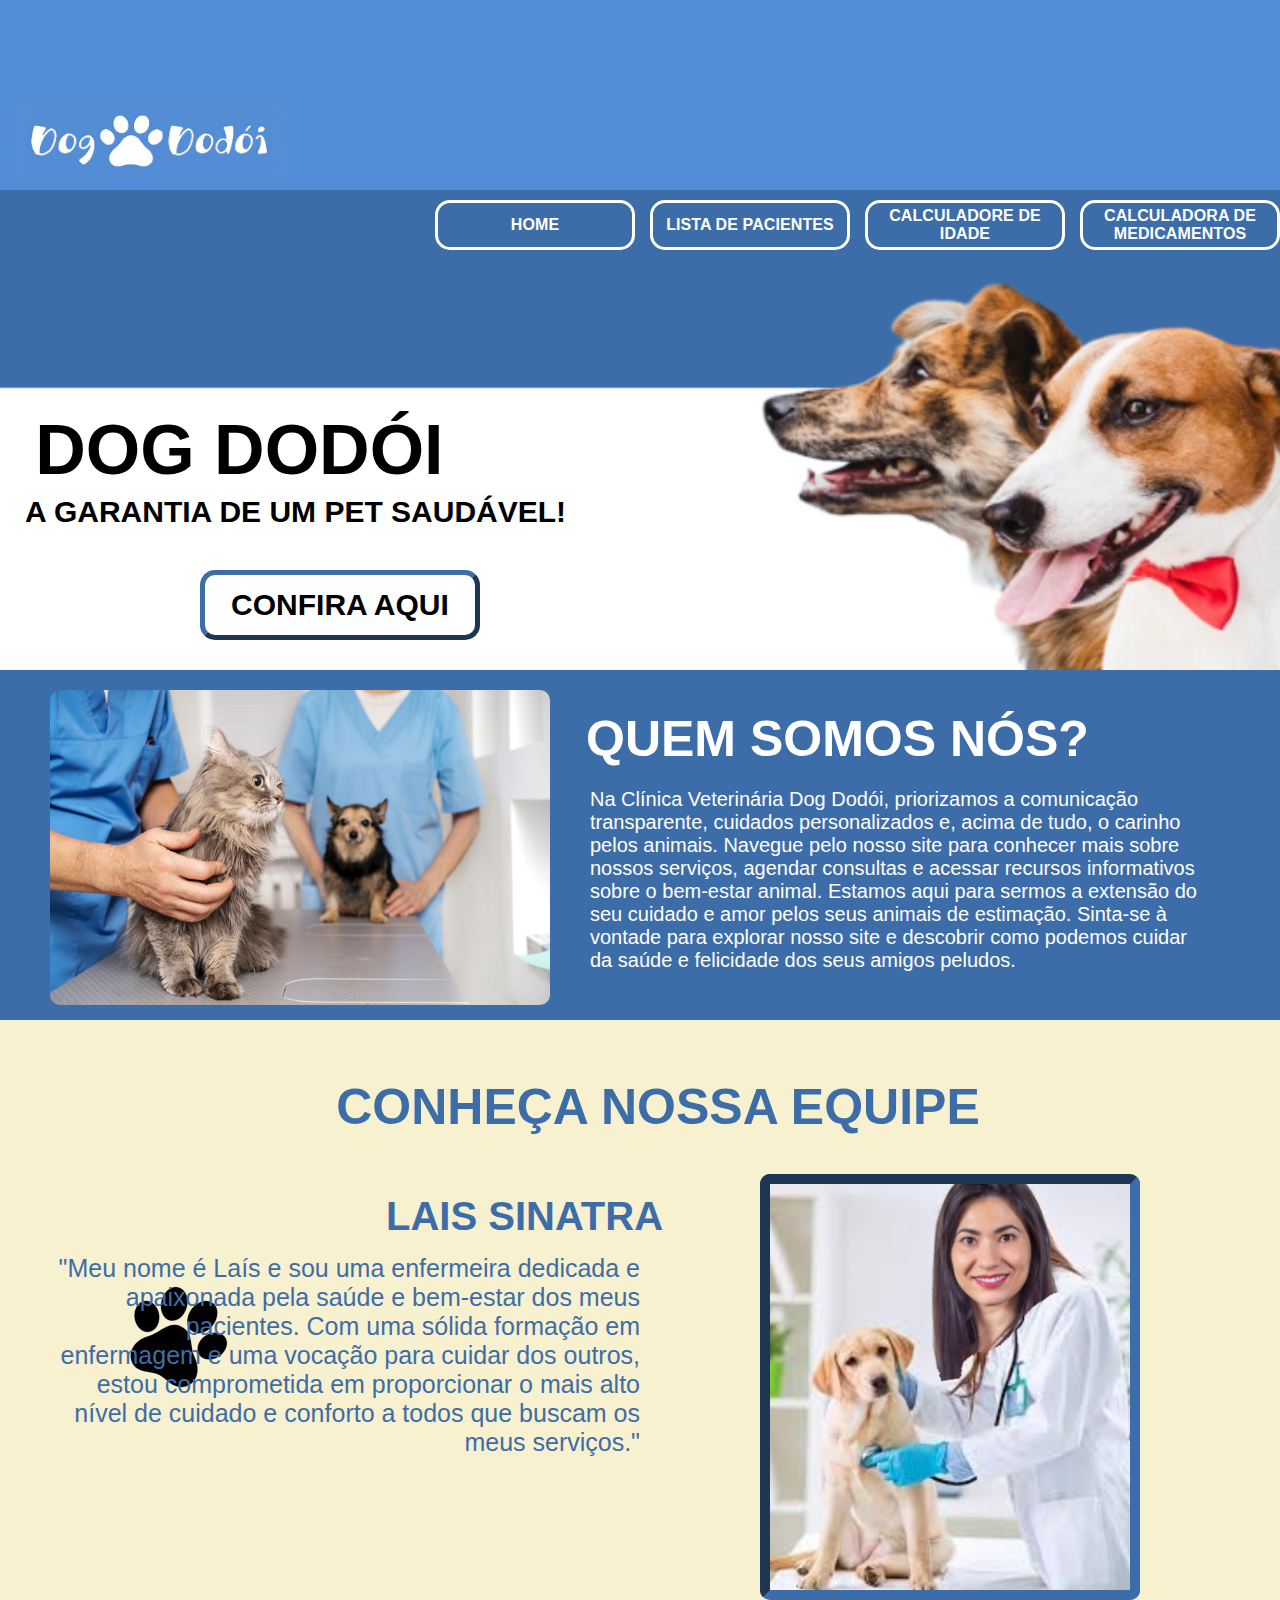
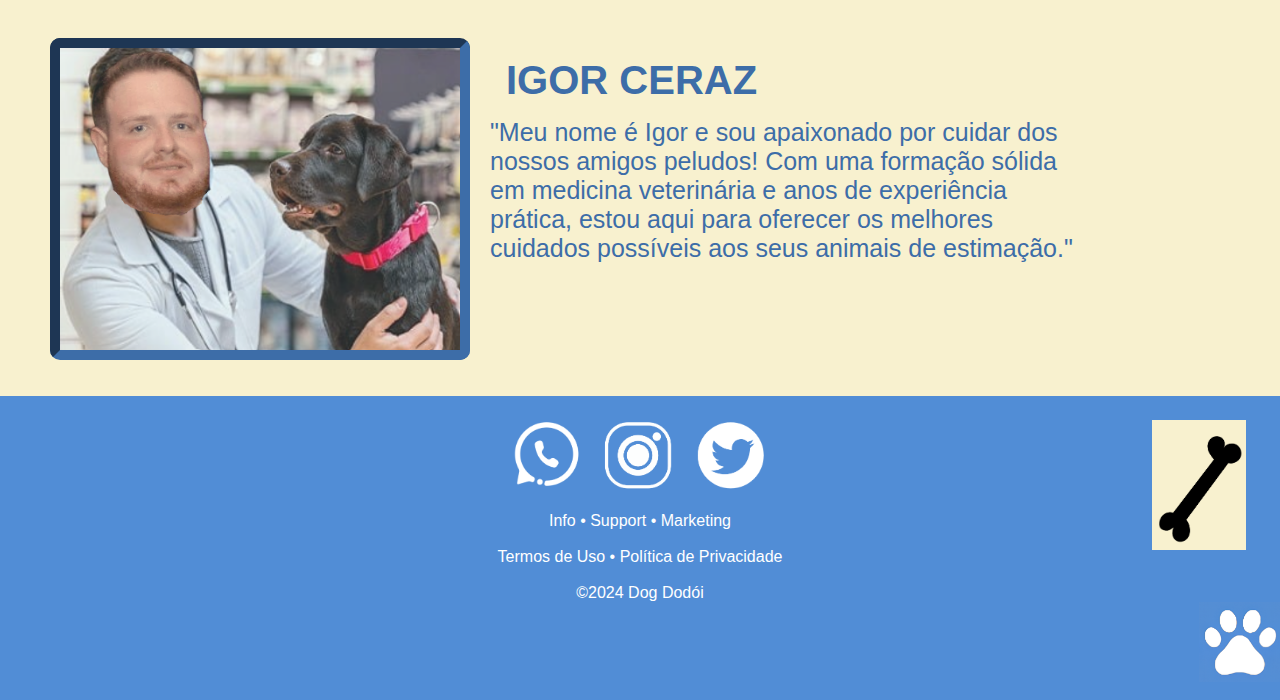
<file: Templates/index.html>
<!DOCTYPE html>
<html lang="pt-br">
<head>
    <meta charset="UTF-8">
    <meta name="viewport" content="width=device-width, initial-scale=1.0">
    <title>Dog Dodói</title>
    <link rel="stylesheet" href="../static/css/inicio.css">
    <link rel="shortcut icon" href="../static/img/logo2.png" type="image/x-icon">
</head>
<body>
    <header class="cabecao">
        <img src="../static/img/logo.png" alt="" class="logo">
        <div>
            <a href="/"><button class="btn">HOME</button></a>
            <a href="lista_de_pacientes"><button class="btn">LISTA DE PACIENTES</button></a>
            <a href="calculadora_idade"><button class="btn">CALCULADORE DE IDADE</button></a>
            <a href="medicamento"><button class="btn">CALCULADORA DE MEDICAMENTOS</button></a>
        </div>
    </header>

    <main class="fundo">
        <div class="titulo">
            <h1 class="titulo">DOG DODÓI</h1>
            <p class="slogan">A GARANTIA DE UM PET SAUDÁVEL!
            </p>
            <a href="/adicionar_paciente"><button class="conferir">CONFIRA AQUI</button></a>
        <img src="../static/img/cachorro_fofo.png" alt="" class="imagem">
        </div>
        <section>
            <div class="inicial">
            <img src="../static/img/gato_cachorro.png" alt="" class="gato_cachorro"> 
            <!-- Imagem ilustrativa com texto embaixo -->
             <div>
             <h2 class="hwa">QUEM SOMOS NÓS?</h2>  
            <p class="texto1"> Na Clínica Veterinária Dog Dodói, priorizamos a comunicação transparente,
                 cuidados personalizados e, acima de tudo, o carinho pelos animais.
                  Navegue pelo nosso site para conhecer mais sobre nossos serviços,
                   agendar consultas e acessar recursos informativos sobre o bem-estar animal.
                Estamos aqui para sermos a extensão do seu cuidado e amor pelos seus animais de estimação.
                 Sinta-se à vontade para explorar nosso site e descobrir como podemos cuidar
                  da saúde e felicidade dos seus amigos peludos.
            </p>
            </div>
            </section>
            <br>

            <!-- <div class="fundo"> -->
                <h2 class="titulo2">
                    CONHEÇA NOSSA EQUIPE
                </h2>
                <img src="../static/img/patinha.png" alt="" class="patinha">
                <br>
            <section>
            <div class="medica">
                <img src="../static/img/lais_e_cadela.png" alt="" class="igin"> 
            <!-- Imagem ilustrativa com texto embaixo -->
             
             <h3 class="lais">LAIS SINATRA</h3>  
            <p class="texto2"> "Meu nome é Laís e sou uma enfermeira dedicada e apaixonada pela 
                saúde e bem-estar dos meus pacientes. Com uma sólida formação em enfermagem e uma 
                vocação para cuidar dos outros, estou comprometida em proporcionar o mais alto nível 
                de cuidado e conforto a todos que buscam os meus serviços."</p>
            </div>
<br>
            <div class="medica">
            <img src="../static/img/igor_cachorro.png" alt="" class="laizin"> 
            <!-- Imagem ilustrativa com texto embaixo -->
             
             <h3>IGOR CERAZ</h3>  
            <p class="texto3"> "Meu nome é Igor e sou apaixonado por cuidar dos nossos amigos 
                peludos! Com uma formação sólida em medicina veterinária e anos de experiência 
                prática, estou aqui para oferecer os melhores cuidados possíveis aos seus animais 
                de estimação."</p>
            </div>
            <img src="../static/img/osso.png" alt="" class="osso">
        </section>

        <br><br>

    </main>
    <footer>
        <div class="cor_azul">
            <br>
        <div class="rodape">
            <br><br><br>
            <img src="../static/img/contatos_verdadeiro.png" alt="" class="redes">

        </div>
        <br>
        <div class="rodape2">
            <p>Info • Support • Marketing</p>
        </div>
        <br>
        <div class="rodape2">
            <p>Termos de Uso • Política de Privacidade</p>
        </div>
        <br>
        <div class="rodape2">
            <p>©2024 Dog Dodói</p>
        </div>
        <div class="divdiv"><img src="../static/img/logo2.png" alt="" class="logo2"></div>
        <br>
    </div>
    </footer>
</body>
</html>
</file>
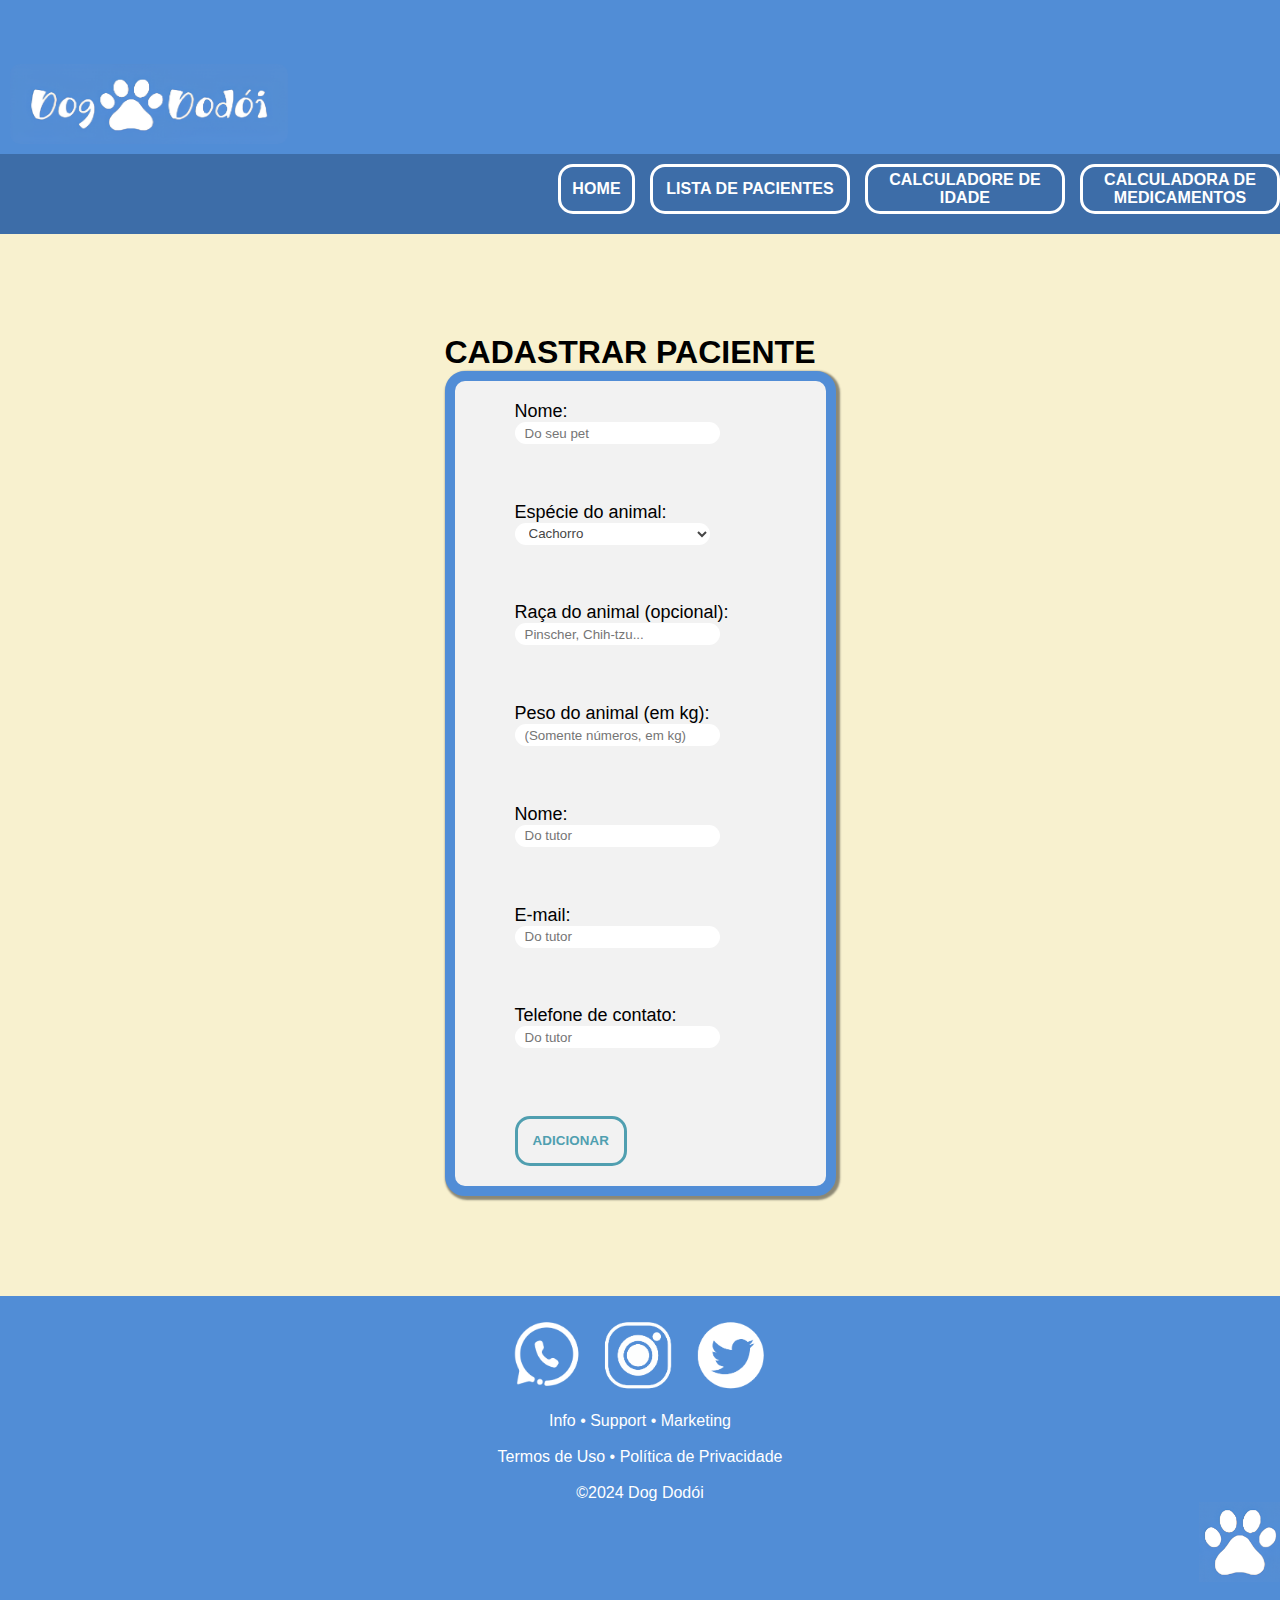
<file: Templates/adicionar_paciente.html>
<!DOCTYPE html>
<html lang="pt-br">
<head>
    <meta charset="UTF-8">
    <meta name="viewport" content="width=device-width, initial-scale=1.0">
    <title>Adicionar paciente</title>
    <link rel="stylesheet" href="../static/css/adicionar_e_agendar.css">
    <link rel="shortcut icon" href="../static/img/logo2.png" type="image/x-icon">
</head>
<body>
    <header class="cabecao">
        <img src="../static/img/logo.png" alt="" class="logo">
        <div>
            <a href="/"><button class="btn">HOME</button></a>
            <a href="lista_de_pacientes" class="mudar"><button class="btn">LISTA DE PACIENTES</button></a>
            <a href="calculadora_idade"><button class="btn">CALCULADORE DE IDADE</button></a>
            <a href="medicamento"><button class="btn">CALCULADORA DE MEDICAMENTOS</button></a>
        </div>
    </header>
    <main>
        <div>
        <section>
            <h1>CADASTRAR PACIENTE</h1>

            <div class="bloco-form">
                <form action="/adicionar_paciente" method="POST">
                    <!-- # Código[0], nome[1], espécie[2], raça[3], peso[4], email[5], nome-tutor[6]
                    # e telefone de contato [7]. -->
                    <div>
                        <label for="nome">Nome: </label>
                        <input type="text" id="nome" name="nome" placeholder="Do seu pet" required>
                    </div>

                    <div>
                        <label for="especie">Espécie do animal: </label>
                        <select id="especie" name="especie">
                            <option value="Cachorro">Cachorro</option>
                            <option value="Gato">Gato</option>
                            <option value="Coelho">Coelho</option>
                            <option value="Passaro">Pássaro</option>
                            <option value="Outro">Outro</option>
                        </select>
                    </div>

                    <div id="div_outros2" style="display: none">
                        <label for="outros">Escreva a espécie de seu animal: </label>
                        <input type="text" id="outros" name="outros" step="0.01" >
                    </div> 

                    <div>
                        <label for="raca">Raça do animal (opcional): </label>
                        <input type="text" id="raca" name="raca" placeholder="Pinscher, Chih-tzu...">
                    </div>

                    <div>
                        <label for="peso">Peso do animal (em kg): </label>
                        <input min = 0.1 step = 0.000001 type="number" id="peso" name="peso" placeholder="(Somente números, em kg)"><br>
                    </div>

                    <div>
                        <label for="nome-tutor">Nome:</label>
                        <input type="text" id="nome-tutor" name="nome-tutor" placeholder="Do tutor" required><br>
                    </div>

                    <div>
                        <label for="email">E-mail:</label>
                        <input type="email" id="email" name="email" placeholder="Do tutor" required>
                    </div>

                    <div>
                        <label for="telefone">Telefone de contato:</label>
                        <input type="number" id="telefone" name="telefone" placeholder="Do tutor" required><br>
                    </div>

                    <div>
                        <button type="submit" class="botao-especial">ADICIONAR</button>
                    </div>
                </form>

                <script>
                        let especie = document.getElementById("especie")

                        especie.addEventListener("change", function() {
                            let valor = document.getElementById("especie").value
                            if (valor === "Outro") {
                                document.getElementById("div_outros2").style.display = "block"
                            } else {
                                document.getElementById("div_outros2").style.display = "none"
                            }
                        })

                </script>
                
            </div>
        </section>
    </main>
    <footer>
        <div class="cor_azul">
            <br>
        <div class="rodape">
            <br><br><br>
            <img src="../static/img/contatos_verdadeiro.png" alt="" class="redes">

        </div>
        <br>
        <div class="rodape2">
            <p>Info • Support • Marketing</p>
        </div>
        <br>
        <div class="rodape2">
            <p>Termos de Uso • Política de Privacidade</p>
        </div>
        <br>
        <div class="rodape2">
            <p>©2024 Dog Dodói</p>
        </div>
        <div class="divdiv"><img src="../static/img/logo2.png" alt="" class="logo2"></div>
        <br>
    </div>
    </footer>
</body>
</html>
</file>
<file: static/css/inicio.css>
*{
    margin: 0;
    padding: 0;
    text-decoration: none;
    font-family: Arial;
}

.cabecao{
    background-color: #518DD6;
    display: flex;
    height: 30vh;
    justify-content: flex-end;
    flex-direction: column;

}

.cabecao div{
    background-color: #3d6da8;
    height: 80px;
    display: flex;
    justify-content: flex-end;
    gap: 15px;
}

.textin{
    color: white;
    position: absolute;
    left: 20px;
    font-size: 80px;
    top:3px;
    
}

.btn{
    margin: 0 15px;
    color: white;
    font-size: 1em;
    padding-top: 0px;
    border-color: #518DD6;

    width: 200px;
    height: 50px;
    border-radius: 15px 15px 15px 15px;
    background-color: #ffffff00;
    border:  solid white 3px;
    margin: 0px;
    letter-spacing: 0.1px;
    margin-top:10px;
    font-weight: 800;

}
.btn:hover {
    background-color: #51B7D6;
    border-color: #51B7D6;
}
section:first-child {
    background-color: #F8F1CF;
}

section:first-child p {
    text-align: center;
    margin: 30px;
}

.logo {
    width: 278px;
    height: 80px;
    margin-left: 10px;
    margin-bottom: 10px;
    border-radius: 10px 10px 10px 10px;
}

/*acabou o cabeção*/

.fundo{
    background-color:#F8F1CF;
}

.imagem{
    width: 100%;
    height: 400px;
    
}

.titulo {
    left: 34%;
    font-weight: bolder;
    font-size: 70px;
}
.gato_cachorro {
    width: 500px;
    height: 90%;
    margin-top: 20px;
    margin-left: 50px;
    position: relative; 
    border-radius: 10px 10px 10px 10px;
}
.inicial {
    display: flex;
    height: 350px;
    width: 100%;
    background-color: #3d6da8;

    margin-top: -16px;

}

.texto1 {
    position: absolute;
    font-family: Arial;
    font-size: 20px;
    text-align: left;
    margin-left: 40px;
    margin-right: 80px;
    margin-top: 20px;
    color: white;
}

.conferir {
    position: absolute;
    font-family: Arial;
    font-size: 30px;
    margin-left: 200px;
    margin-top: 300px;
    font-weight: bold;
    color: black;
    border-radius: 15px 15px 15px 15px;
    height: 70px;
    width: 280px;
    border-color: #3d6da8;
    border-width: 5px;
    background-color: white;
    font-weight: bolder;
}
.hwa {
    color: #ffffff;
}
.slogan {
    position: absolute;
    font-family: Arial;
    font-size: 30px;
    margin-left: 25px;
    margin-top: 225px;
    font-weight: bold;
    color: black;
}
.titulo2{
    text-align: center;
    color: #3d6da8;
    font-weight: bolder;
}
.patinha {
    position: absolute;
    height: 130px;
    left: 100px;
    bottom: -500px;
}
.osso {
    position: absolute;
    height: 130px;
    left: 90%;
    bottom: -1250px;
}

.texto2 {
    position: absolute;
    font-family: Arial;
    font-size: 25px;
    text-align:right;
    margin-left: 40px;
    margin-right: 20px;
    margin-top: 100px;
    color: #3d6da8;
    width: 600px;
}
.igin {
    width: 360px;
    
    margin-top: 20px;
    margin-left: 10px;
    position: relative; 
    border-radius: 10px 10px 10px 10px;
    position: relative;
    left: 750px;
    border: 10px inset #3d6da8;
}
.lais {
    position: relative;
    left: -40px;
}

.texto3 {
    position: absolute;
    font-family: Arial;
    font-size: 25px;
    text-align: left;
    margin-left: 40px;
    margin-right: 10px;
    margin-top: 100px;
    color: #3d6da8;
    width: 600px;
    left: 450px;
}
.laizin {
    width: 400px;
    height: 90%;
    margin-top: 20px;
    margin-left: 50px;
    position: relative; 
    border-radius: 10px 10px 10px 10px;
    border: 10px inset #3d6da8;
}

h1 {
    position: absolute;
    font-family: Arial;
    font-size: 50px;
    margin-left: -400px;
    margin-top: 140px;
    font-weight: bolder;
    color: black;
}

h2 {
    
    font-family: Arial;
    font-size: 50px;
    margin-left: 36px;
    margin-top: 40px;
    font-weight: bolder;
    color: #3d6da8;
}
h3 {
    
    font-family: Arial;
    font-size: 40px;
    margin-left: 36px;
    margin-top: 40px;
    font-weight: bolder;
    color: #3d6da8;
}

.medica {
    display: flex;
}
    
/*rodapé começa aqui*/

.rodape {
    background-color: #518DD6;
    display: flex;
    justify-content: center;
    
}
.redes {
    height: 80px;
}
.rodape2 {
    display: flex;
    justify-content: center;
    background-color: #518DD6;
    font-family: Arial, Helvetica, sans-serif;
}
.cor_azul {
    background-color: #518DD6;
    color: white;
    width: 100%;
}
.divdiv {
    display: flex;
    justify-content: end;
}
.logo2 {
    height: 80px;
}

@media(max-width:1200px) {
    .inicial {
        height: 530px;
    }
    .osso {
        height: 0px;
        width: 0px;
    }
    .patinha {
        height: 0px;
        width: 0px;
    }

    .igin {
        width: 130px;
        height: 160px;
        left: 750px;
    }
}
</file>
<file: static/css/adicionar_e_agendar.css>
*{
    margin: 0;
    padding: 0;
    text-decoration: none;
    font-family: Arial, Helvetica, sans-serif;
    color: #ffff;
}
h1 {
    color: black;
}
main {
    background-color: #f8f1cf;
    display: flex;
    justify-content: center;
    padding-top: 100px;
    padding-bottom: 100px;
}
.bloco-form {
    background-color: #F2F2F2;
    height: 85vh;
    width: 331px;
    border-radius: 20px 20px 20px 20px;
    padding: 20px;
    display: flex;
    justify-content: center;

    border: solid 10px #518DD6;
    box-shadow: 2px 2px 2px 2px rgba(0, 0, 0, 0.434);
}
label {
    width: 251px;
    display: flex;
    flex-direction: row;
    justify-content: space-between;
}
.bloco-form form {
    display: flex;
    flex-direction: column;
    flex-wrap: wrap;
    justify-content: space-between;
}

.bloco-form label {
    color: black;
    font-size: large;
    font-weight: 500;
}
.bloco-form input {
    border-radius: 15px 15px 15px 15px;
    border-style: none;
    background-color: white;
    color: rgb(70, 70, 70);
    width: 195px;
    height: 22px;
    padding-left: 10px;
}
.bloco-form select {
    border-radius: 15px 15px 15px 15px;
    border-style: none;
    background-color: white;
    color: rgb(70, 70, 70);
    width: 195px;
    height: 22px;
    padding-left: 10px;
}
select option {
    color: rgb(70, 70, 70);
}
.botao-especial {
    height: 50px;
    border-radius: 15px 15px 15px 15px;
    background-color: #ffffff00;
    border:  solid #509FB0 3px;
    color: #509FB0;
    margin: 0px;
    letter-spacing: 0.1px;
    margin-top:10px;
    font-weight: 800;
    padding-left: 15px;
    padding-right:15px;

    position: relative;
}

/* Cabeçalho e rodapé a seguir: */
.cabecao{
    background-color: #518DD6;
    display: flex;
    height: 30vh;
    justify-content: flex-end;
    flex-direction: column;

}
.cabecao div{
    background-color: #3d6da8;
    height: 80px;
    display: flex;
    justify-content: flex-end;
    gap: 15px;
}
.btn{
    margin: 0 15px;
    color: white;
    font-size: 1em;
    padding-top: 0px;
    border-color: #518DD6;

    width: 200px;
    height: 50px;
    border-radius: 15px 15px 15px 15px;
    background-color: #ffffff00;
    border:  solid white 3px;
    margin: 0px;
    letter-spacing: 0.1px;
    margin-top:10px;
    font-weight: 800;

}
.btn:hover {
    background-color: #51B7D6;
    border-color: #51B7D6;
}
.logo {
    width: 278px;
    height: 80px;
    margin-left: 10px;
    margin-bottom: 10px;
    border-radius: 10px 10px 10px 10px;
}


.rodape {
    background-color: #518DD6;
    display: flex;
    justify-content: center;
    
}
.redes {
    height: 80px;
}
.rodape2 {
    display: flex;
    justify-content: center;
    background-color: #518DD6;
    font-family: Arial, Helvetica, sans-serif;
}
.cor_azul {
    background-color: #518DD6;
    color: white;
    width: 100%;
}
.divdiv {
    display: flex;
    justify-content: end;
}
.logo2 {
    height: 80px;
}

/* As próximas linhas são para tornar o site responsivo */
@media (max-width: 550px) {

    /* Botão "home" */
    header div a:first-child {
        position: absolute;
        top: 24vh;
        right: 49px;
    }
    header div a:first-child .btn {
        width: 77px;
        right: 21px;
    }

    /* Botão "lista de pacientes" */
    .mudar {
        position: absolute;
        top: 24vh;
        left: 49px;
    }


    .cabecao div {
        justify-content: center;
        background-color: #3d6da8;
        height: 80px;
        padding-bottom: 10px;
    }
    .btn {
        width: 150px;
        height: 37.5px;
        font-size: 0.7em;
        margin: 0;
        top:7px;
        position: relative;
    }
    .bloco-form {
        height: 85vh;
        width: 237px;
        border-radius: 20px 20px 20px 20px;
        padding: 10px;

        border: solid 5px #518DD6;
    }
}
@media (min-width: 560px) {
    header div a:first-child .btn {
        width: 77px;
    }
}
@media (min-width: 768px) {
    .cabecao {
        height: 26vh;
    }
}
</file>
